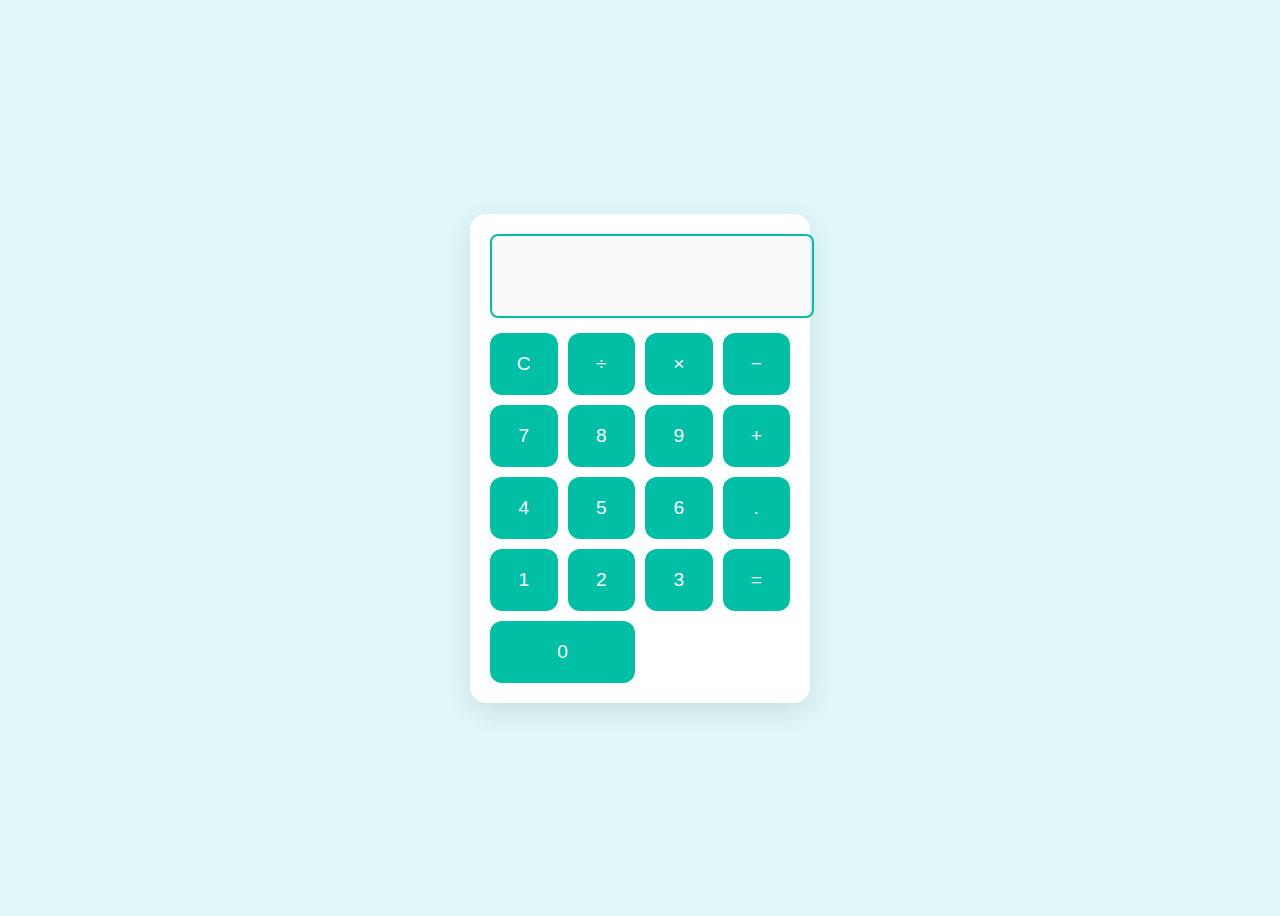
<file: task3/index.html>
<!DOCTYPE html>
<html lang="en">
<head>
  <meta charset="UTF-8" />
  <meta name="viewport" content="width=device-width, initial-scale=1.0"/>
  <title>Basic Calculator</title>
  <link rel="stylesheet" href="style.css" />
</head>
<body>

<div class="calculator">
  <input type="text" id="display" disabled >
  <div class="buttons">
    <button onclick="clearDisplay()">C</button>
    <button onclick="append('/')">÷</button>
    <button onclick="append('*')">×</button>
    <button onclick="append('-')">−</button>
    <button onclick="append('7')">7</button>
    <button onclick="append('8')">8</button>
    <button onclick="append('9')">9</button>
    <button onclick="append('+')">+</button>
    <button onclick="append('4')">4</button>
    <button onclick="append('5')">5</button>
    <button onclick="append('6')">6</button>
    <button onclick="append('.')">.</button>
    <button onclick="append('1')">1</button>
    <button onclick="append('2')">2</button>
    <button onclick="append('3')">3</button>
    <button onclick="calculate()">=</button>
    <button onclick="append('0')" class="zero">0</button>
  </div>
</div>

<script src="script.js"></script>
</body>
</html>
</file>
<file: task3/style.css>
body {
    background: #e0f7fa;
    display: flex;
    justify-content: center;
    align-items: center;
    height: 100vh;
    font-family: 'Segoe UI', sans-serif;
  }
  
  .calculator {
    background: white;
    padding: 20px;
    border-radius: 16px;
    box-shadow: 0 8px 24px rgba(0,0,0,0.1);
    width: 300px;
  }
  
  #display {
    width: 100%;
    height: 60px;
    font-size: 2rem;
    margin-bottom: 15px;
    text-align: right;
    padding: 10px;
    border: 2px solid #00bfa5;
    border-radius: 8px;
    color: #333;
  }
  
  .buttons {
    display: grid;
    grid-template-columns: repeat(4, 1fr);
    gap: 10px;
  }
  
  button {
    padding: 20px;
    font-size: 1.2rem;
    border: none;
    border-radius: 12px;
    background: #00bfa5;
    color: white;
    cursor: pointer;
    transition: 0.2s ease-in-out;
  }
  
  button:hover {
    background: #009e88;
  }
  
  button.zero {
    grid-column: span 2;
  }
</file>
